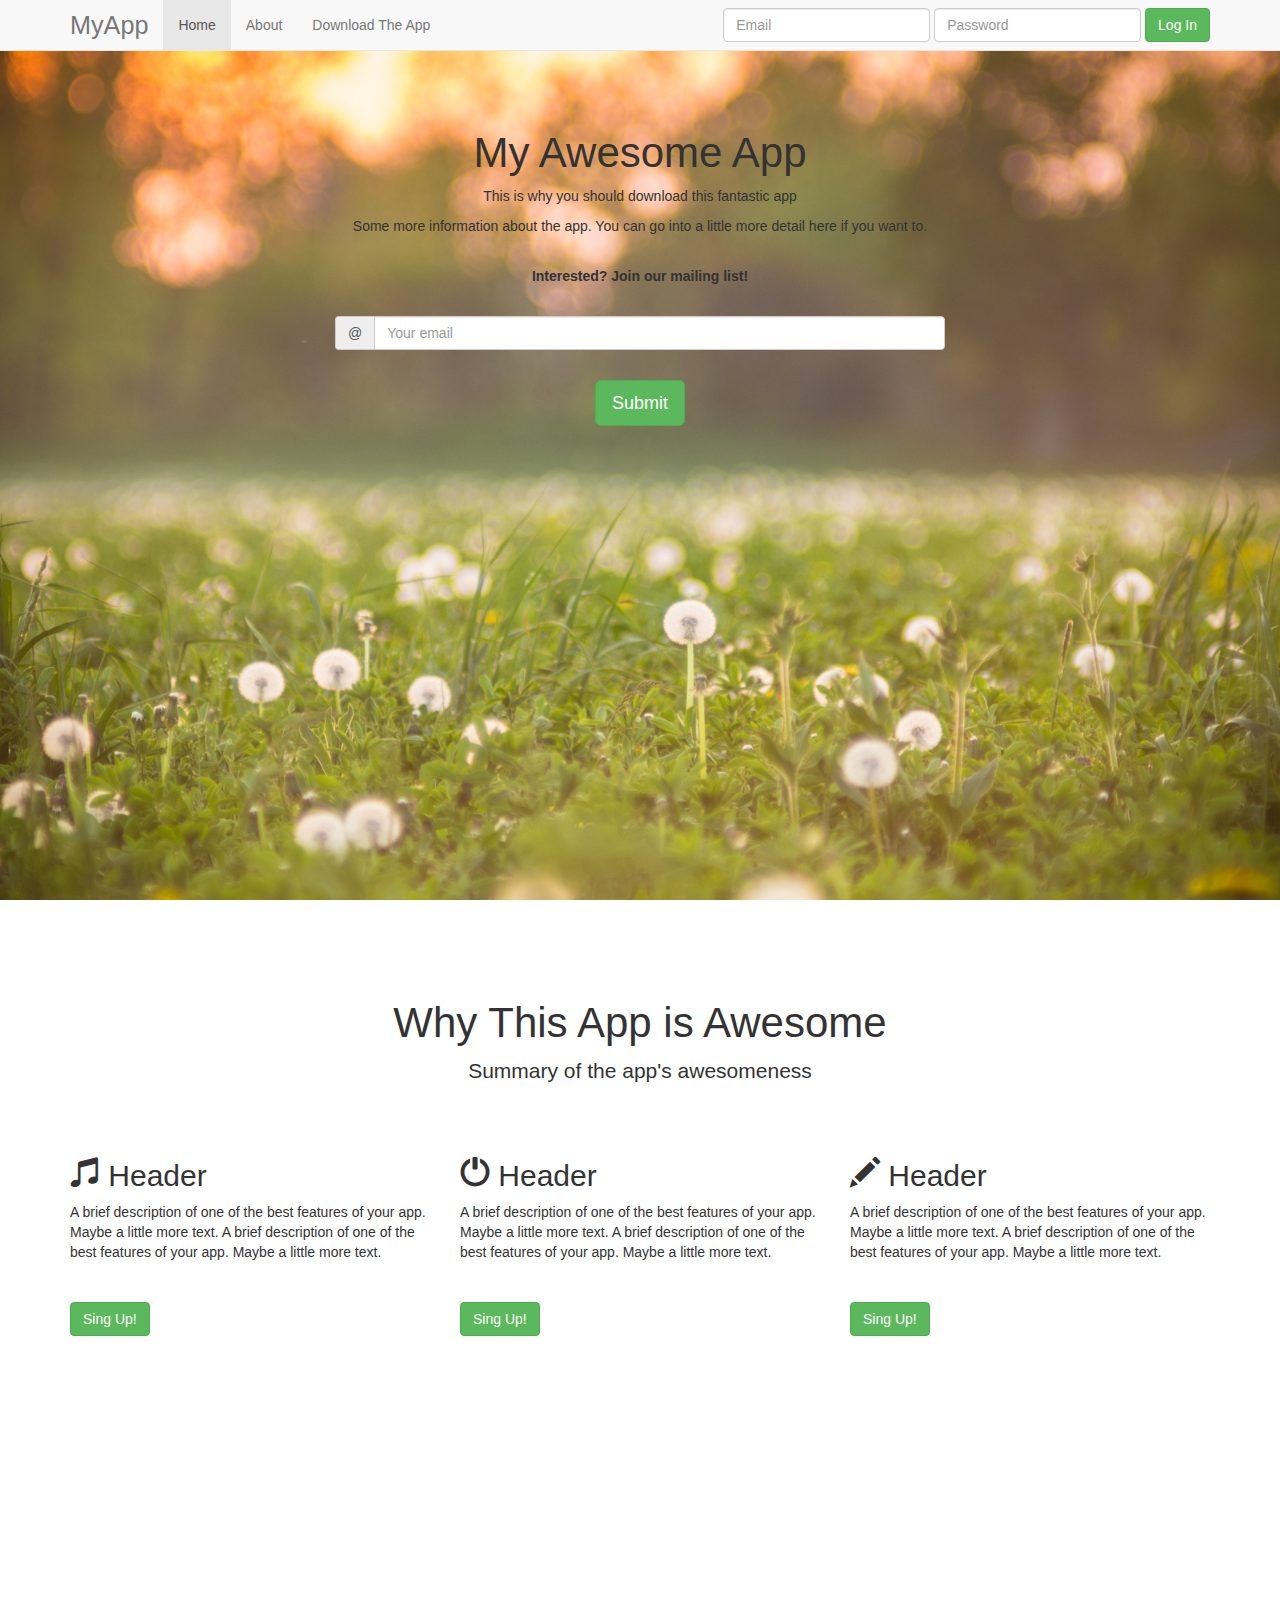
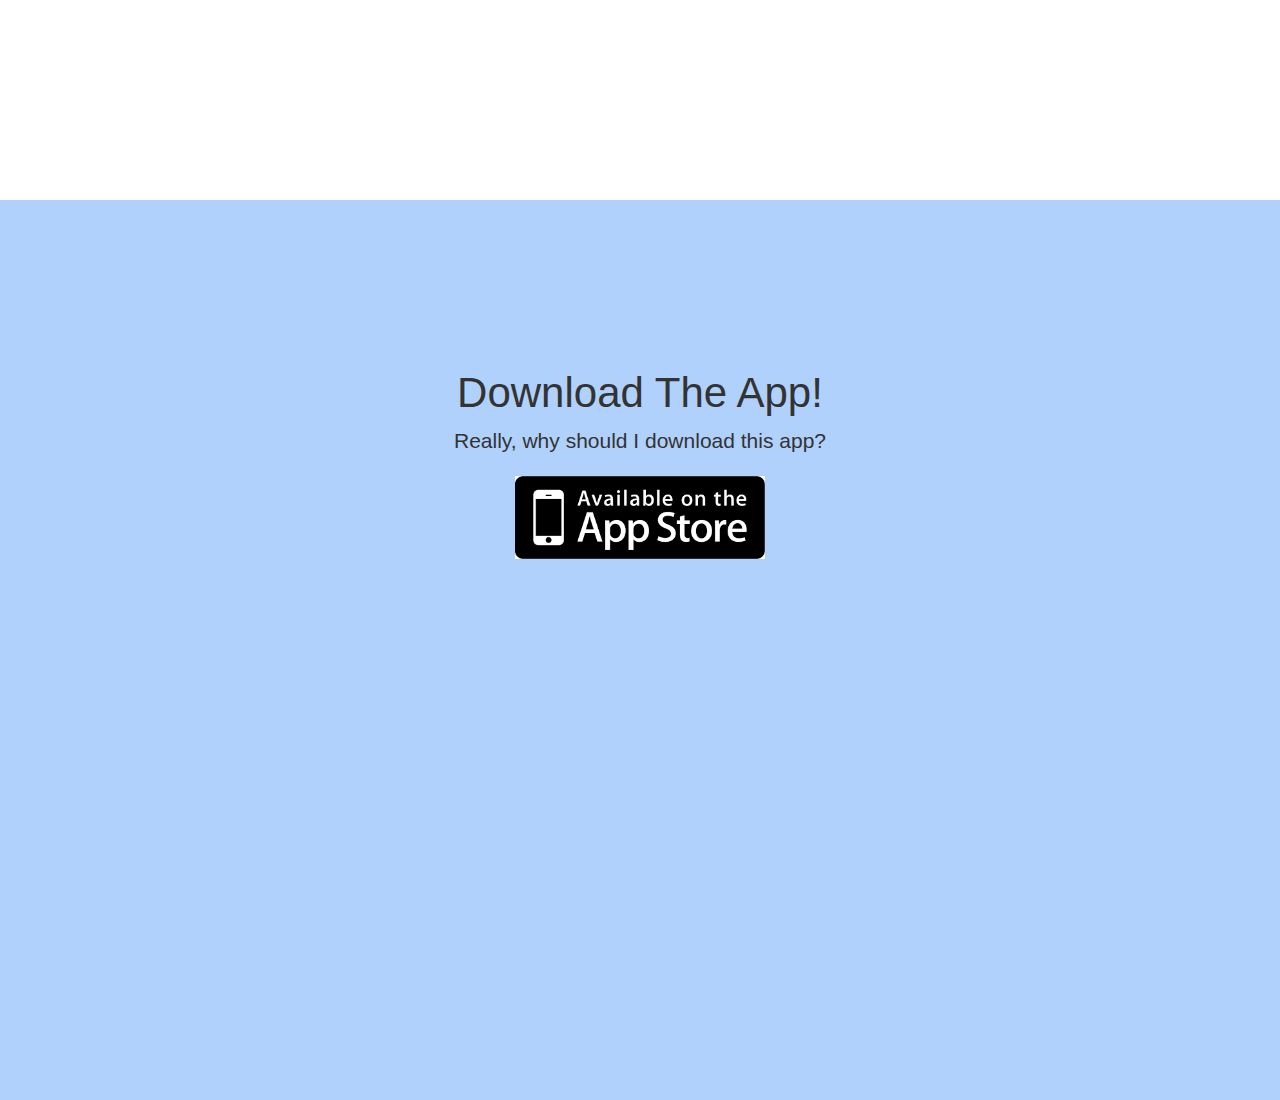
<file: Web/AppLandingPage.html>
<!-- By Udemy -->

<!DOCTYPE html>
<html lang="en">
  <head>
    <meta charset="utf-8">
    <meta http-equiv="X-UA-Compatible" content="IE=edge">
    <meta name="viewport" content="width=device-width, initial-scale=1">
    <!-- The above 3 meta tags *must* come first in the head; any other head content must come *after* these tags -->
    <title>Bootstrap 101 Template</title>

    <!-- Bootstrap -->
    <link href="css/bootstrap.min.css" rel="stylesheet">

    <!-- HTML5 shim and Respond.js for IE8 support of HTML5 elements and media queries -->
    <!-- WARNING: Respond.js doesn't work if you view the page via file:// -->
    <!--[if lt IE 9]>
      <script src="https://oss.maxcdn.com/html5shiv/3.7.2/html5shiv.min.js"></script>
      <script src="https://oss.maxcdn.com/respond/1.4.2/respond.min.js"></script>
    <![endif]-->

    <style type="text/css">
        .navbar-brand {
            font-size: 1.8em;
        }

        #topContainer {
            background-image: url("bgimg.jpg");
            height: 400px;
            width: 100%;
            background-size: cover;
        }

        #topRow {
            margin-top: 100px;
            text-align: center;
        }

        #topRow h1 {
            font-size: 300%;
        }

        .bold {
            font-weight: bold;
        }

        .marginTop {
            margin-top: 30px;
        }

        .center {
            text-align: center;
        }

        .title {
            margin-top: 100px;
            font-size: 300%
        }

        #footer {
            background-color: #B0D1FB;
            padding-top: 70px;
            width: 100%;
        }

        .marginBottom {
            margin-bottom: 30px;
        }

        .appstoreImage {
            width: 250px;
        }

    </style>
  </head>
  <body>
    <div class="navbar navbar-default navbar-fixed-top">
        <div class="container">
            <div class="navbar-heaer">
                <button class="navbar-toggle" data-toggle="collapse" data-target=".navbar-collapse">
                    <span class="icon-bar"></span>
                    <span class="icon-bar"></span>
                    <span class="icon-bar"></span>
                </button>
                <a href="" class="navbar-brand">MyApp</a>
            </div>

            <div class="collapse navbar-collapse">
                <ul class="nav navbar-nav">
                    <li class="active"><a href="#home">Home</a></li>
                    <li><a href="#about">About</a></li>
                    <li><a href="#download">Download The App</a></li>
                </ul>
                <form class="navbar-form navbar-right">
                    <div class="form-group">
                        <input type="email" placeholder="Email" class="form-control" />
                    </div>
                    <div class="form-group">
                        <input type="password" placeholder="Password" class="form-control" />
                    </div>
                    <button type="submit" class="btn btn-success">Log In</button>
                </form>
            </div>

        </div>
    </div>

    <div class="container contentContainer" id="topContainer">
        <div class="row">
            <div class="col-md-6 col-md-offset-3" id="topRow">
                <h1 class="marginTop">My Awesome App</h1>
                <p ckass="lead">This is why you should download this fantastic app</p>
                <p>Some more information about the app. You can go into a little more detail here if you want to.</p>
                <p class="bold marginTop">Interested? Join our mailing list!</p>
                <form class="marginTop">
                    <div class="input-group">
                        <span class="input-group-addon">@</span>
                        <input type="email" class="form-control" placeholder="Your email" />
                    </div>
                        <input type="submit" class="btn btn-success btn-lg marginTop" />
                </form>
            </div>
        </div>
    </div>

    <div class="container contentContainer">
        <div class="row" class="center">
            <h1 class="center title">Why This App is Awesome</h1>
            <p class="lead center">Summary of the app's awesomeness</p>
        </div>
        <div class="row marginBottom">
            <div class="col-md-4 marginTop">
                <h2><span class="glyphicon glyphicon-music"></span> Header</h2>
                <p>
                A brief description of one of the best features of your app. Maybe a little more text. A brief description of one of the best features of your app. Maybe a little more text. </p>
                <button class="btn btn-success marginTop">Sing Up!</button>
            </div>
            <div class="col-md-4 marginTop">
                <h2><span class="glyphicon glyphicon-off"></span> Header</h2>
                <p>
                A brief description of one of the best features of your app. Maybe a little more text. A brief description of one of the best features of your app. Maybe a little more text. </p>
                <button class="btn btn-success marginTop">Sing Up!</button>
            </div>
            <div class="col-md-4 marginTop">
                <h2><span class="glyphicon glyphicon-pencil"></span> Header</h2>
                <p>
                A brief description of one of the best features of your app. Maybe a little more text. A brief description of one of the best features of your app. Maybe a little more text. </p>
                <button class="btn btn-success marginTop">Sing Up!</button>
            </div>
        </div>
    </div>

    <div class="container contentContainer" id="footer">
        <div class="row">
            <h1 class="center title">Download The App!</h1>
            <p class="lead center">Really, why should I download this app?</p>
            <p class="center"><img src="appstore.png" class="appstoreImage"></p>

        </div>
    </div>



    <!-- jQuery (necessary for Bootstrap's JavaScript plugins) -->
    <script src="https://ajax.googleapis.com/ajax/libs/jquery/1.11.2/jquery.min.js"></script>
    <!-- Include all compiled plugins (below), or include individual files as needed -->
    <script src="js/bootstrap.min.js"></script>

    <script type="text/javascript">

        $(".contentContainer").css("min-height", $(window).height());

    </script>


  </body>
</html>
</file>
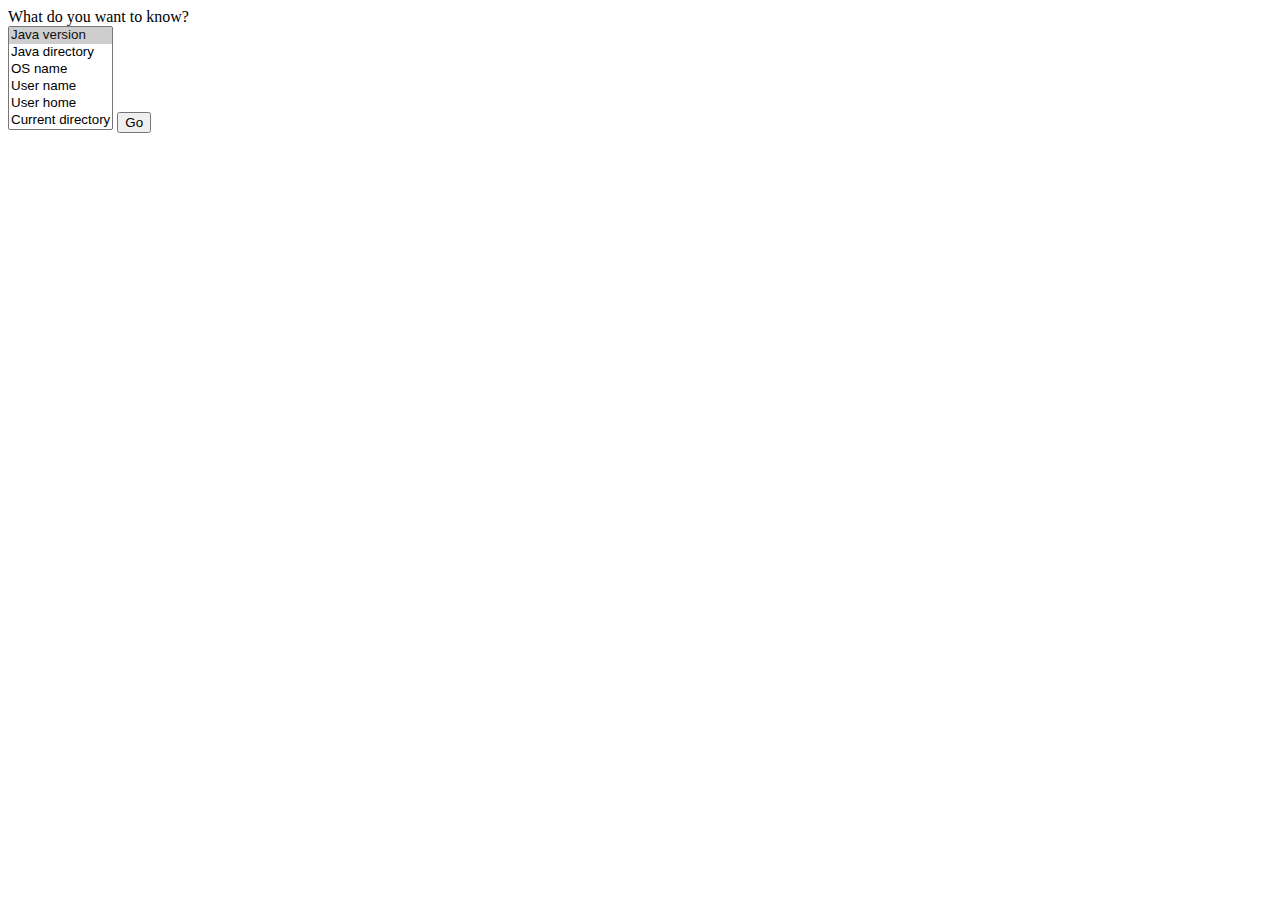
<file: Java/Java_EE/06_sysinfo.html>
<!--
  Author    : Fukutani, Kei
  File Name : sysinfo.html
  Date      : April 17, 2015
  Objective : This HTML file makes a user interface for the JSP 
              program, "Sysinfo.jsp".
 -->

<!DOCTYPE html>
<html>
<head>
<meta charset="UTF-8">
<title>Insert title here</title>
</head>
<body>

    What do you want to know?
    <form action="Sysinfo.jsp" method="post">
	    <select name="system_property" size=6 >
		    <option value="1" selected>Java version
		    <option value="2" >Java directory
		    <option value="3" >OS name
		    <option value="4" >User name
		    <option value="5" >User home
		    <option value="6" >Current directory		
	    </select>
	    <input type="submit" value="Go">
    </form>

</body>
</html>
</file>
